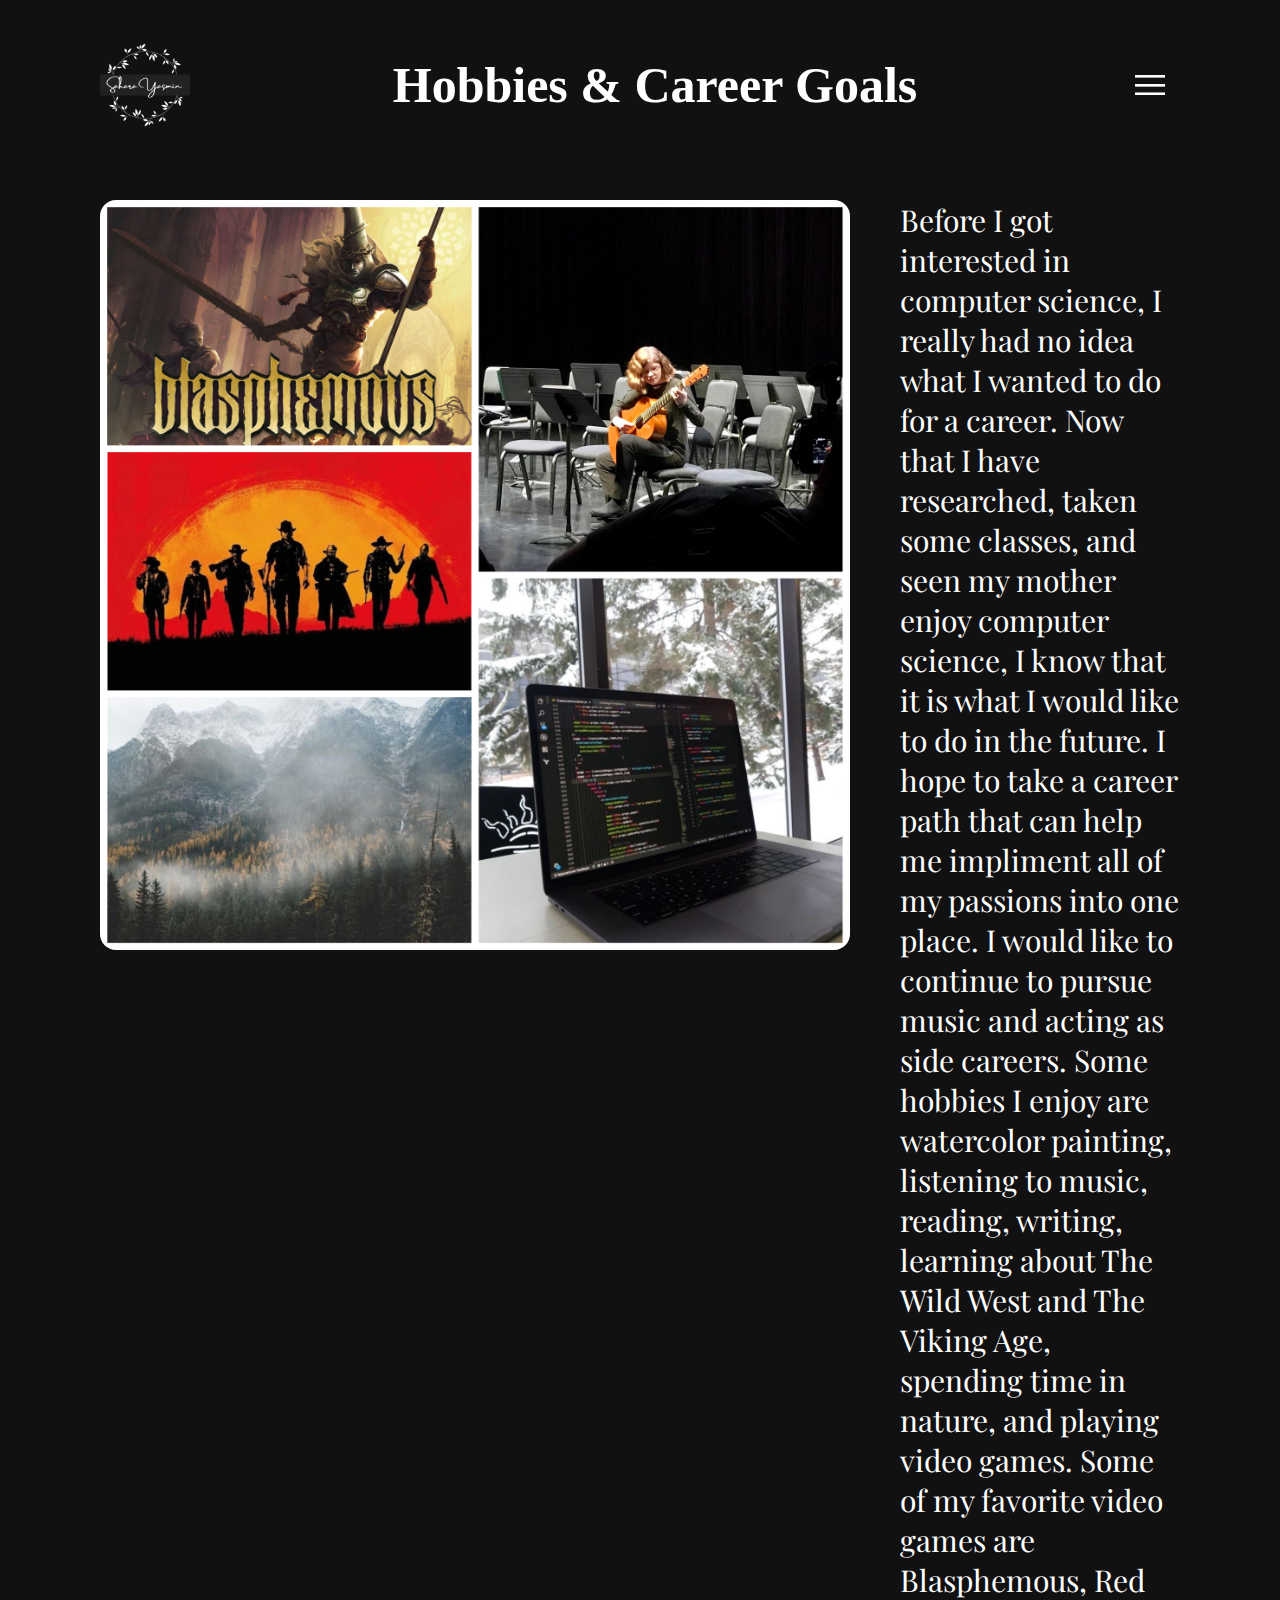
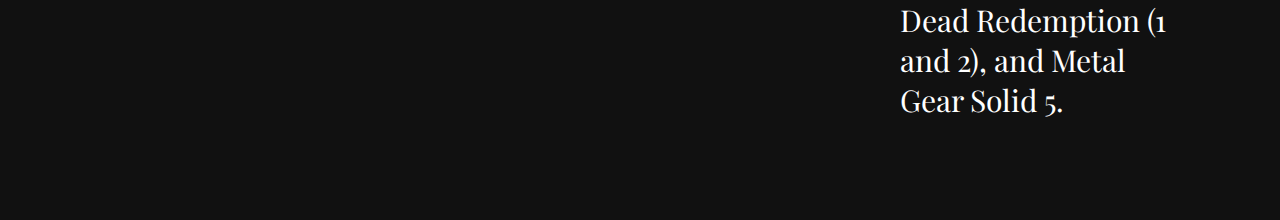
<file: hobbies-&-career-goals.html>
<!DOCTYPE html>
<html lang="en">
<head>
    <meta charset="UTF-8">
    <meta http-equiv="X-UA-Compatible" content="IE=edge">
    <meta name="viewport" content="width=device-width, initial-scale=1.0">
    <title>Hobbies & Career Goals</title>

    <link 
        rel="preconnect" 
        href="https://fonts.googleapis.com"
    />
    <link 
        rel="preconnect" 
        href="https://fonts.gstatic.com" 
        crossorigin
    />
    <link 
        href="https://fonts.googleapis.com/css2?family=Playfair+Display&display=swap"
        rel="stylesheet"
    />

    <link 
        rel="stylesheet"
        href="./styles/common.css"
    />

</head>
    <body>
        <section class="showcase">
            <header>
                <img class="logo" src="./images/Logo.png" alt="Logo">
                <h1>Hobbies & Career Goals</h1>
                <div class="toggle"></div>
            </header>
                <div class="page-container">
                    <img src="./images/collage.jpg" alt="Sahara Yasmin Aguilar Krompel">
                    <p>Before I got interested in computer science, I really had no idea what I wanted to do for a career. Now that I have researched, taken some classes, and seen my mother enjoy computer science, I know that it is what I would like to do in the future. I hope to take a career path that can help me impliment all of my passions into one place. I would like to continue to pursue music and acting as side careers. Some hobbies I enjoy are watercolor painting, listening to music, reading, writing, learning about The Wild West and The Viking Age, spending time in nature, and playing video games. Some of my favorite video games are Blasphemous, Red Dead Redemption (1 and 2), and Metal Gear Solid 5.</p>
                </div>
        </section>

        <div class="menu">
            <div class="links-wrapper">
                <div class="nav-link">
                    <a href="index.html">Home</a>
                </div>
                <div class="nav-link">
                    <a href="about.html">About Me</a>
                </div>
                <div class="nav-link">
                    <a href="hobbies-&-career-goals.html">Hobbies & Career Goals</a>
                </div>
                <div class="nav-link">
                    <a href="student-choice.html">My Music Taste</a>
                </div>
                <div class="nav-link">
                    <a href="internet-questions.html">About The Internet</a>
                </div>
            </div>
        </div>

        <script>
            const menuToggle = document.querySelector('.toggle')
            const showcase = document.querySelector('.showcase')

            menuToggle.addEventListener('click', () => {
                menuToggle.classList.toggle('active')
                showcase.classList.toggle('active')
            })
        </script>
    </body>
</html>
</file>
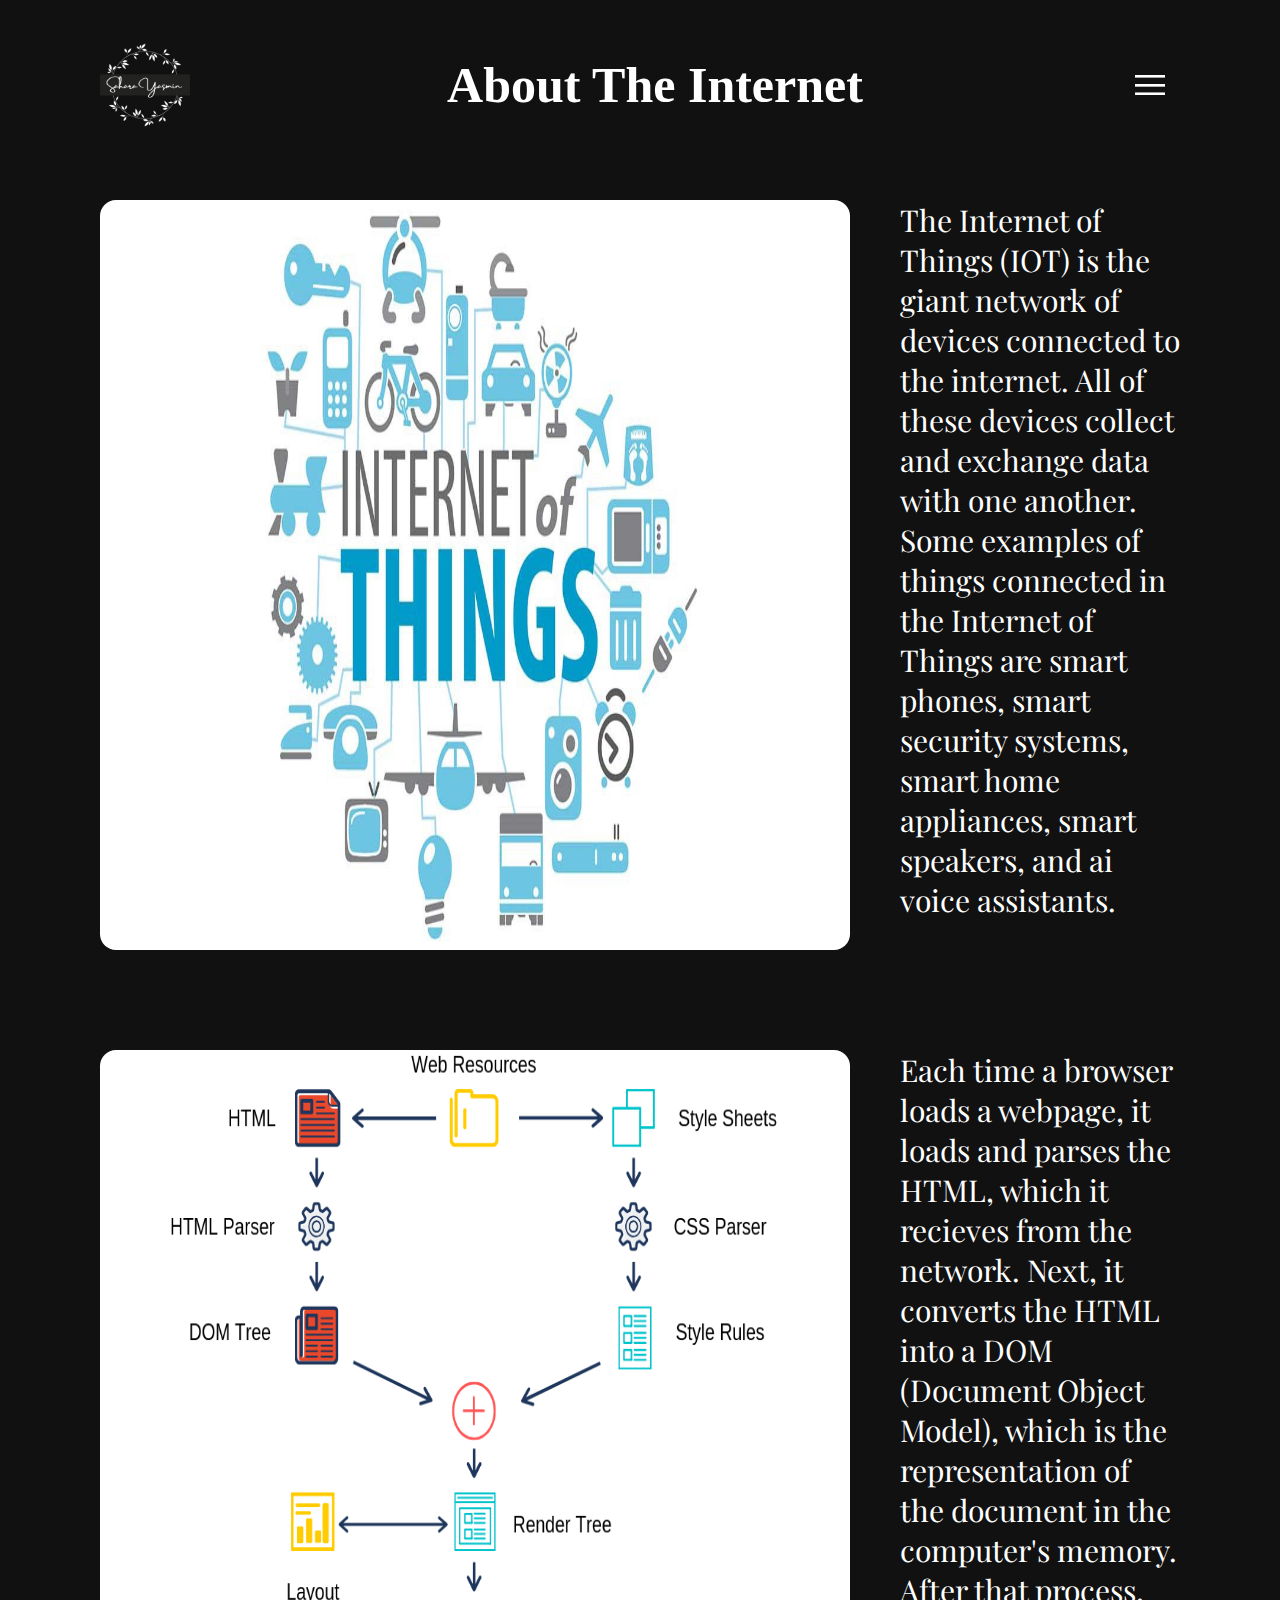
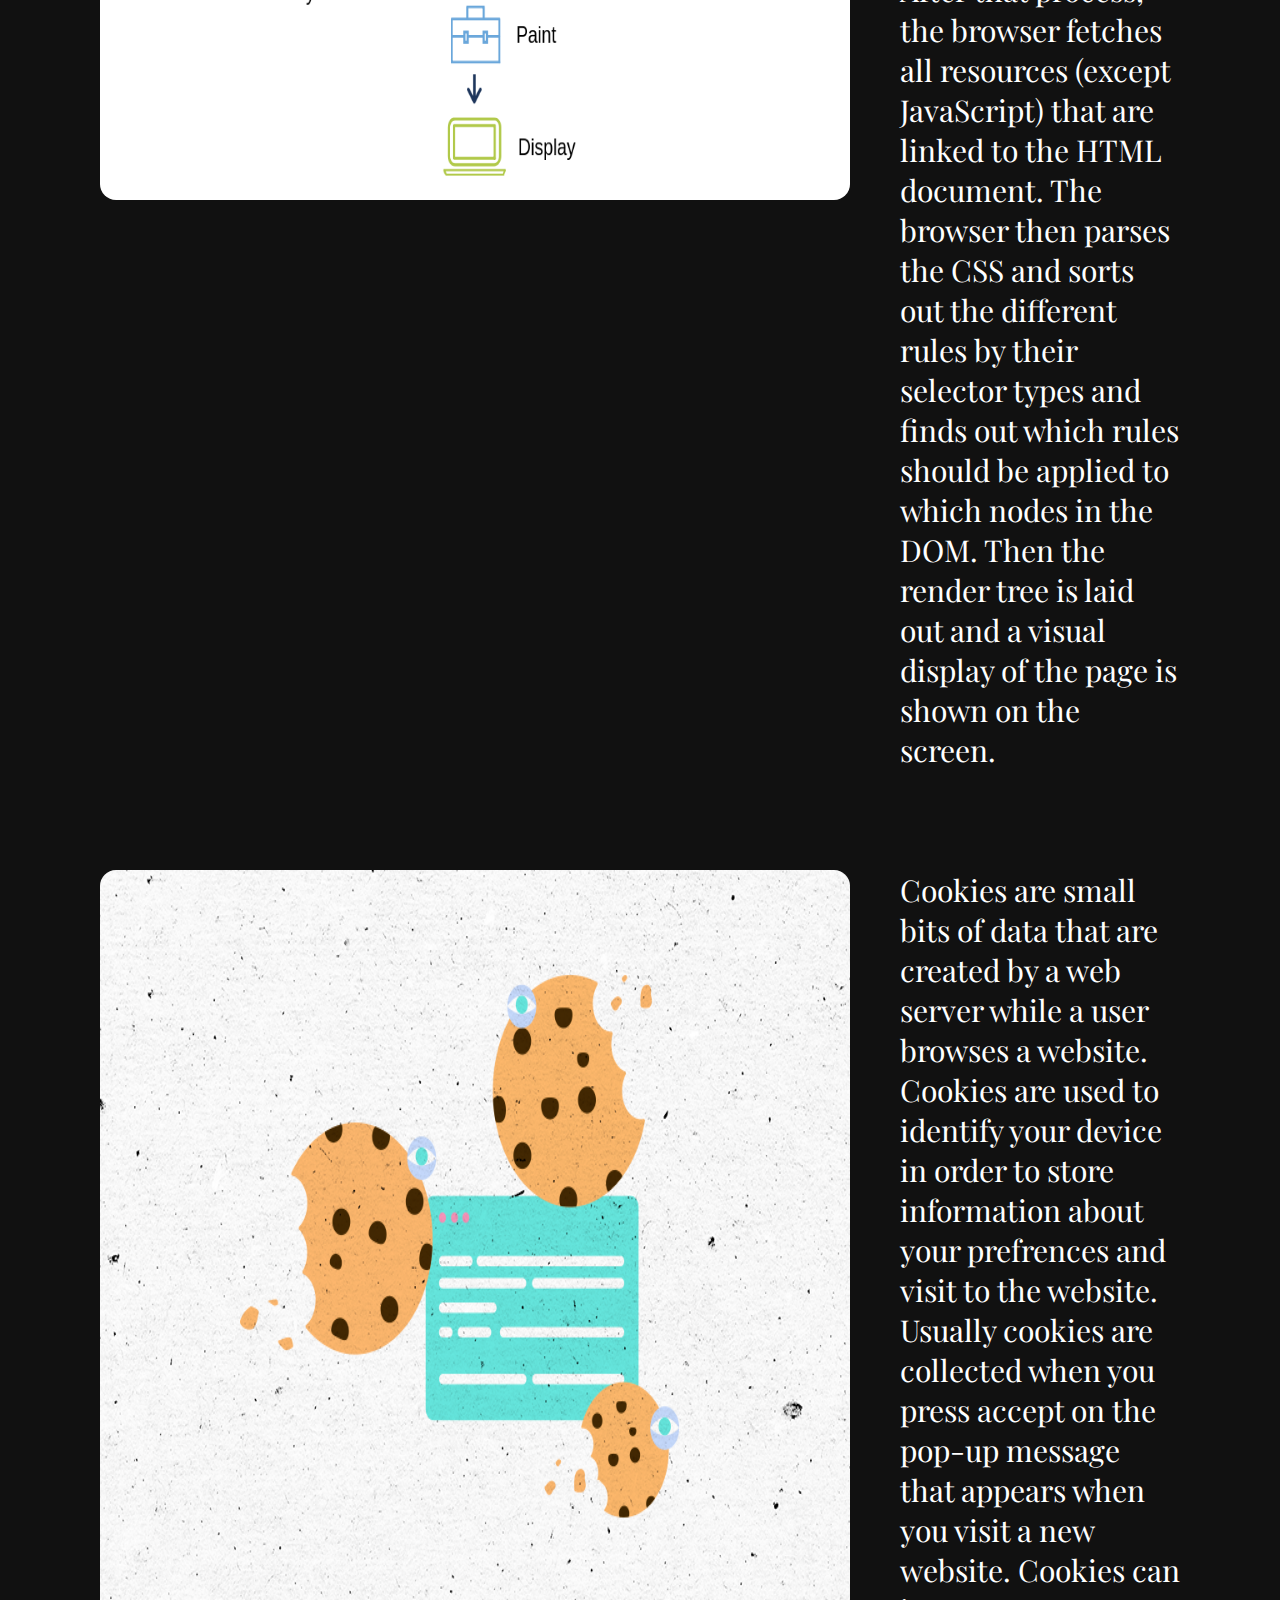
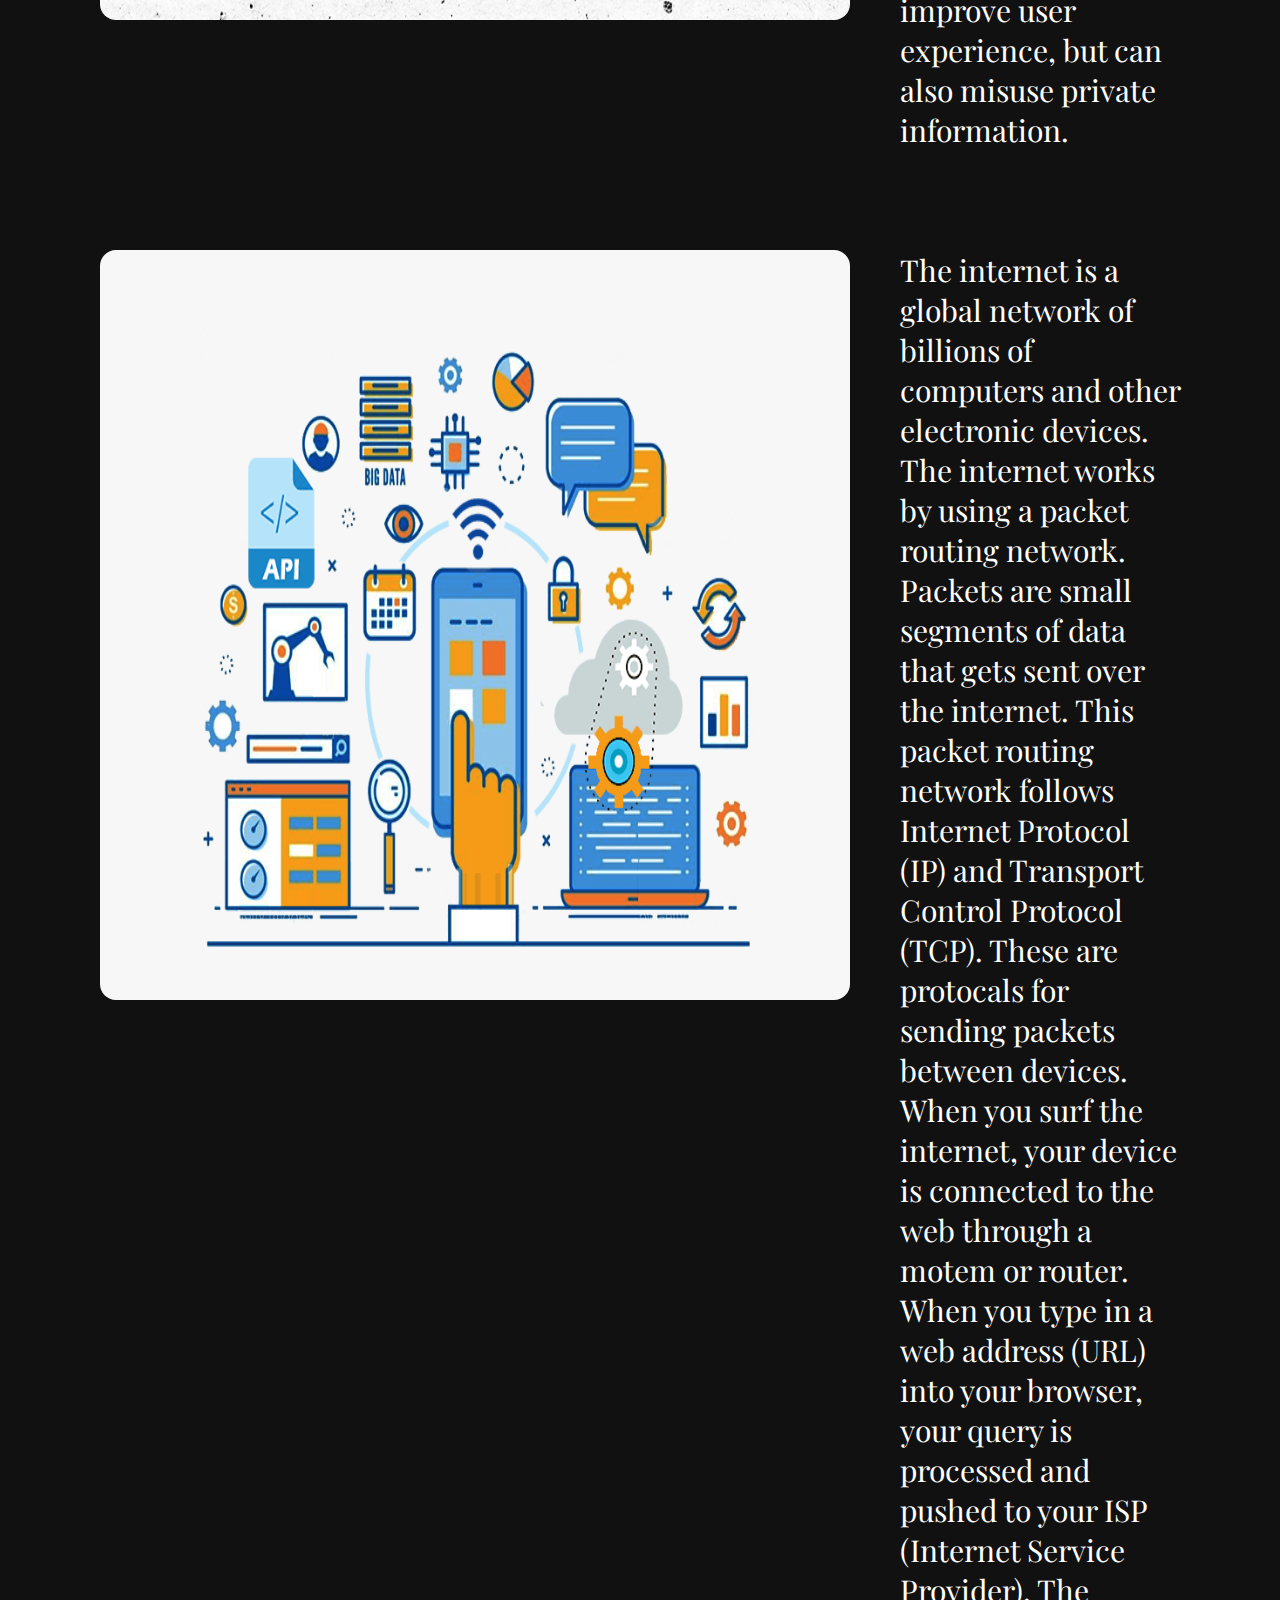
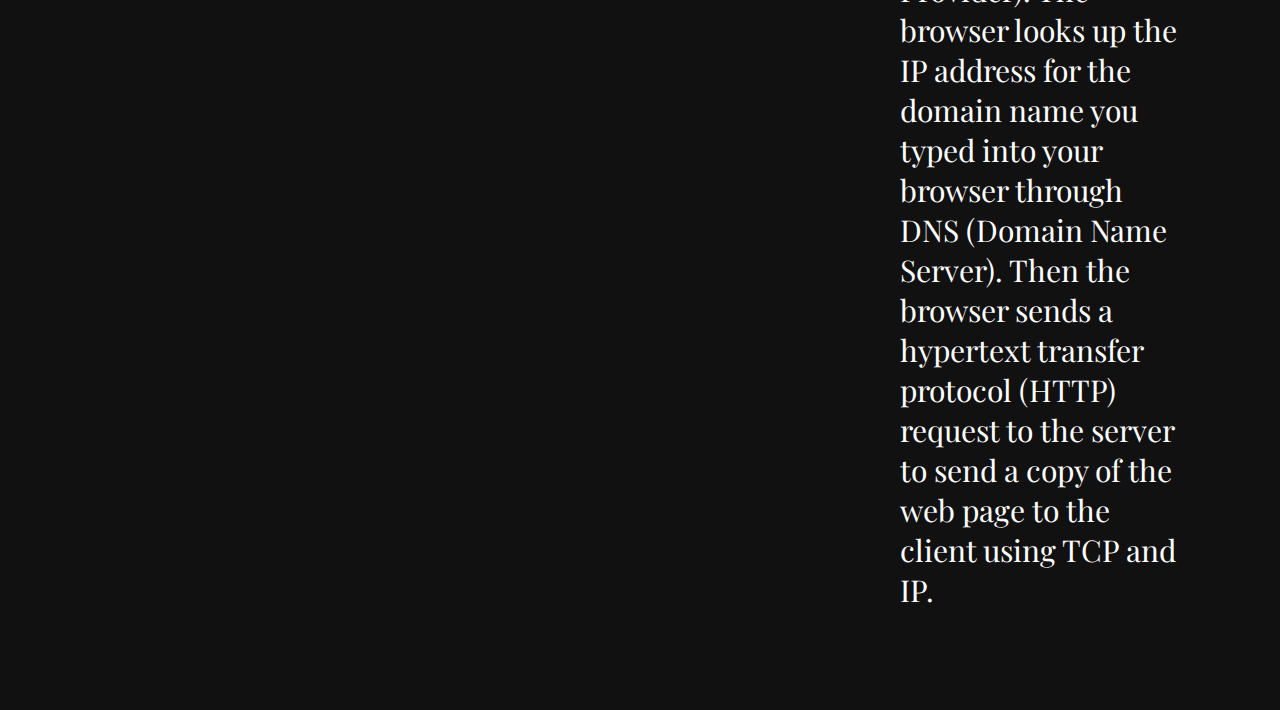
<file: internet-questions.html>
<!DOCTYPE html>
<html lang="en">
<head>
    <meta charset="UTF-8">
    <meta http-equiv="X-UA-Compatible" content="IE=edge">
    <meta name="viewport" content="width=device-width, initial-scale=1.0">
    <title>Internet Questions</title>

    <link 
        rel="preconnect" 
        href="https://fonts.googleapis.com"
    />
    <link 
        rel="preconnect" 
        href="https://fonts.gstatic.com" 
        crossorigin
    />
    <link 
        href="https://fonts.googleapis.com/css2?family=Playfair+Display&display=swap"
        rel="stylesheet"
    />
    
    <link 
        rel="stylesheet"
        href="./styles/common.css"
    />

</head>
    <body>
        <section class="showcase">
            <header>
                <img class="logo" src="./images/Logo.png" alt="Logo">
                <h1>About The Internet</h1>
                <div class="toggle"></div>
            </header>
            <div class="page-container">
                <img src="./images/IOT.jpeg" alt="Internet of Things">
                <p>The Internet of Things (IOT) is the giant network of devices connected to the internet. All of these devices collect and exchange data with one another. Some examples of things connected in the Internet of Things are smart phones, smart security systems, smart home appliances, smart speakers, and ai voice assistants.</p>
            </div>
            <div class="page-container">
                <img src="./images/browser.png" alt="Browser">
                <p>Each time a browser loads a webpage, it loads and parses the HTML, which it recieves from the network. Next, it converts the HTML into a DOM (Document Object Model), which is the representation of the document in the computer's memory. After that process, the browser fetches all resources (except JavaScript) that are linked to the HTML document. The browser then parses the CSS and sorts out the different rules by their selector types and finds out which rules should be applied to which nodes in the DOM. Then the render tree is laid out and a visual display of the page is shown on the screen.</p>
            </div>
            <div class="page-container">
                <img src="./images/cookies.png" alt="Cookies">
                <p>Cookies are small bits of data that are created by a web server while a user browses a website. Cookies are used to identify your device in order to store information about your prefrences and visit to the website. Usually cookies are collected when you press accept on the pop-up message that appears when you visit a new website. Cookies can improve user experience, but can also misuse private information.</p>
            </div>
            <div class="page-container">
                <img src="./images/internet.png" alt="Internet">
                <p>The internet is a global network of billions of computers and other electronic devices. The internet works by using a packet routing network. Packets are small segments of data that gets sent over the internet. This packet routing network follows Internet Protocol (IP) and Transport Control Protocol (TCP). These are protocals for sending packets between devices. When you surf the internet, your device is connected to the web through a motem or router. When you type in a web address (URL) into your browser, your query is processed and pushed to your ISP (Internet Service Provider). The browser looks up the IP address for the domain name you typed into your browser through DNS (Domain Name Server). Then the browser sends a hypertext transfer protocol (HTTP) request to the server to send a copy of the web page to the client using TCP and IP.</p>
            </div>
        </section>

        <div class="menu">
            <div class="links-wrapper">
                <div class="nav-link">
                    <a href="index.html">Home</a>
                </div>
                <div class="nav-link">
                    <a href="about.html">About Me</a>
                </div>
                <div class="nav-link">
                    <a href="hobbies-&-career-goals.html">Hobbies & Career Goals</a>
                </div>
                <div class="nav-link">
                    <a href="student-choice.html">My Music Taste</a>
                </div>
                <div class="nav-link">
                    <a href="internet-questions.html">About The Internet</a>
                </div>
            </div>
        </div>

        <script>
            const menuToggle = document.querySelector('.toggle')
            const showcase = document.querySelector('.showcase')

            menuToggle.addEventListener('click', () => {
                menuToggle.classList.toggle('active')
                showcase.classList.toggle('active')
            })
        </script>
    </body>
</html>
</file>
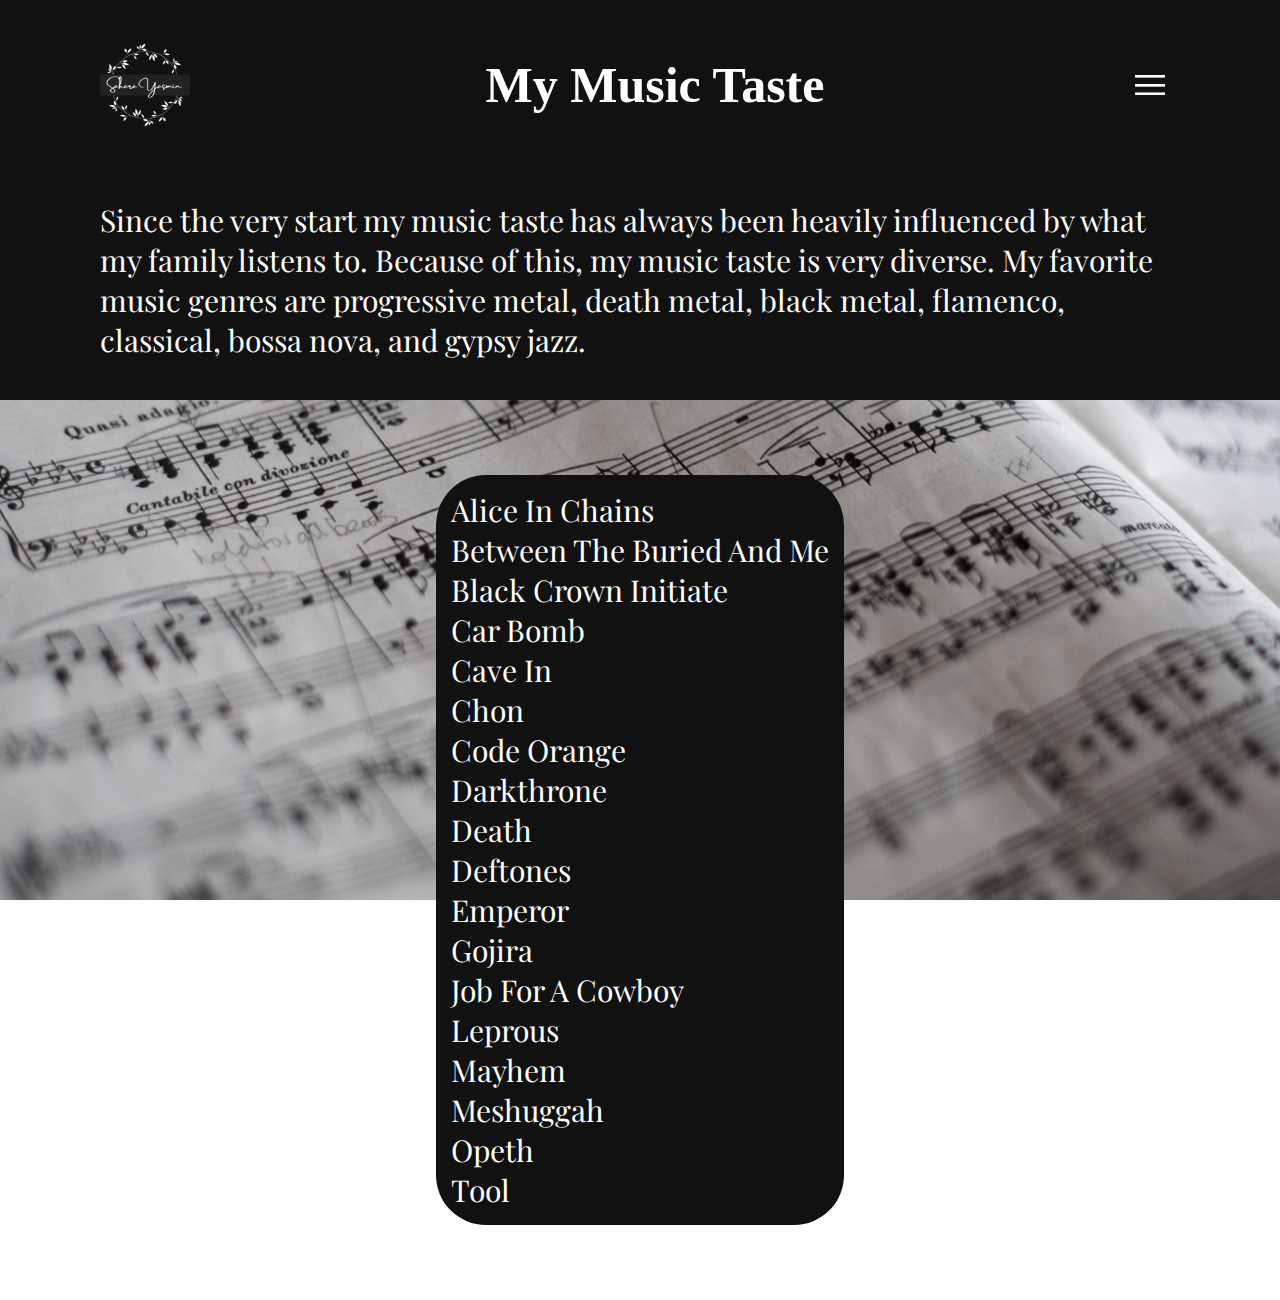
<file: student-choice.html>
<!DOCTYPE html>
<html lang="en">
<head>
    <meta charset="UTF-8">
    <meta http-equiv="X-UA-Compatible" content="IE=edge">
    <meta name="viewport" content="width=device-width, initial-scale=1.0">
    <title>My Music Taste</title>

    <link 
        rel="preconnect" 
        href="https://fonts.googleapis.com"
    />
    <link 
        rel="preconnect" 
        href="https://fonts.gstatic.com" 
        crossorigin
    />
    <link 
        href="https://fonts.googleapis.com/css2?family=Playfair+Display&display=swap"
        rel="stylesheet"
    />
    
    <link 
        rel="stylesheet"
        href="./styles/common.css"
    />
    
</head>
    <body>
        <section class="showcase">
            <header>
                <img class="logo" src="./images/Logo.png" alt="Logo">
                <h1>My Music Taste</h1>
                <div class="toggle"></div>
            </header>
            <div class="page-container">
                <p>Since the very start my music taste has always been heavily influenced by what my family listens to. Because of this, my music taste is very diverse. My favorite music genres are progressive metal, death metal, black metal, flamenco, classical, bossa nova, and gypsy jazz.</p>
                <div class="parallax" style="background-image: url(images/music.jpg);">
                    <div class="textbox">
                        <ul>
                        <div class="band-link">
                                <a href="https://www.youtube.com/watch?v=Nco_kh8xJDs">Alice In Chains</a>
                        </div>
                        <div class="band-link">
                            <a href="https://www.youtube.com/watch?v=dM8WjgRA6o8">Between The Buried And Me</a>
                        </div>
                        <div class="band-link">
                            <a href="https://www.youtube.com/watch?v=VTbLAEchl38">Black Crown Initiate</a>
                        </div>
                        <div class="band-link">
                            <a href="https://www.youtube.com/watch?v=zytdM6pblJg">Car Bomb</a>
                        </div>
                        <div class="band-link">
                            <a href="https://www.youtube.com/watch?v=xYNCY9s2Q3I">Cave In</a>
                        </div>
                        <div class="band-link">
                            <a href="https://www.youtube.com/watch?v=CX3WTWpltbw">Chon</a>
                        </div>
                        <div class="band-link">
                            <a href="https://www.youtube.com/watch?v=9X6A168neHI">Code Orange</a>
                        </div>
                        <div class="band-link">
                            <a href="https://www.youtube.com/watch?v=SxmPTLCT964">Darkthrone</a>
                        </div>
                        <div class="band-link">
                            <a href="https://www.youtube.com/watch?v=_duhhVa-dk8">Death</a>
                        </div>
                        <div class="band-link">
                            <a href="https://www.youtube.com/watch?v=KvknOXGPzCQ">Deftones</a>
                        </div>
                        <div class="band-link">
                            <a href="https://www.youtube.com/watch?v=i14YKs-JUHQ">Emperor</a>
                        </div>
                        <div class="band-link">
                            <a href="https://www.youtube.com/watch?v=H0WyhJseftI">Gojira</a>
                        </div>
                        <div class="band-link">
                            <a href="https://www.youtube.com/watch?v=nOJHbpijw3o">Job For A Cowboy</a>
                        </div>
                        <div class="band-link">
                            <a href="https://www.youtube.com/watch?v=0G9Qd_84YZs">Leprous</a>
                        </div>
                        <div class="band-link">
                            <a href="https://www.youtube.com/watch?v=9emO9qo4FwE">Mayhem</a>
                        </div>
                        <div class="band-link">
                            <a href="https://www.youtube.com/watch?v=zg2076b5Lqc">Meshuggah</a>
                        </div>
                        <div class="band-link">
                            <a href="https://www.youtube.com/watch?v=nKpIwX2P118">Opeth</a>
                        </div>
                        <div class="band-link">
                            <a href="https://www.youtube.com/watch?v=GIuZUCpm9hc">Tool</a>
                        </div>
                    </ul>
                    </div>
                </div>
            </div>
        </section>

        <div class="menu">
            <div class="links-wrapper">
                <div class="nav-link">
                    <a href="index.html">Home</a>
                </div>
                <div class="nav-link">
                    <a href="about.html">About Me</a>
                </div>
                <div class="nav-link">
                    <a href="hobbies-&-career-goals.html">Hobbies & Career Goals</a>
                </div>
                <div class="nav-link">
                    <a href="student-choice.html">My Music Taste</a>
                </div>
                <div class="nav-link">
                    <a href="internet-questions.html">About The Internet</a>
                </div>
            </div>
        </div>

        <script>
            const menuToggle = document.querySelector('.toggle')
            const showcase = document.querySelector('.showcase')

            menuToggle.addEventListener('click', () => {
                menuToggle.classList.toggle('active')
                showcase.classList.toggle('active')
            })
        </script>
    </body>
</html>
</file>
<file: styles/common.css>
* {
    box-sizing: border-box;
    margin: 0;
    padding: 0;
}

/* Navigation Bar Styles */

.showcase {
    position: absolute;
    right: 0;
    width: 100%;
    min-height: 100vh;
    padding: 100px;
    background-color: #111;
    color: #fff;
    z-index: 2;
    transition: 0.5s;
}

.showcase.active {
    right: 300px;
}

.showcase header {
    position: absolute;
    top: 0;
    left: 0;
    width: 100%;
    padding: 40px 100px;
    z-index: 1000;
    display: flex;
    align-items: center;
    justify-content: space-between;
}

.showcase header img {
    width: 90px;
    height: 90px;
    cursor: pointer;
}

.toggle {
    position: relative;
    width: 60px;
    height: 60px;
    background: url('../images/menu.png');
    background-repeat: no-repeat;
    background-size: 30px;
    background-position: center;
    cursor: pointer;
}

.toggle.active {
    background: url('../images/close.png');
    background-repeat: no-repeat;
    background-size: 25px;
    background-position: center;
}

.showcase video {
    position: absolute;
    top: 0;
    left: 0;
    width: 100%;
    height: 100%;
    object-fit: cover;
    opacity: 0.8;
}

.menu {
    position: absolute;
    top: 0;
    right: 0;
    width: 300px;
    height: 100%;
    display: flex;
    align-items: center;
    justify-content: center;
}

.menu > .links-wrapper > .nav-link {
    position: relative;
    list-style: none;
    margin-bottom: 30px;
}

.menu > .links-wrapper > .nav-link a {
    text-decoration: none;
    font-size: 25px;
    font-weight: bold;
    color: #111;
}

.menu > .links-wrapper > .nav-link a:hover {
    color: #cea135;
}

.title {
    position: absolute;
    color: white;
    z-index: 1000;
    width: 100%;
    top: 150px;
    display: flex;
    align-items: center;
    justify-content: center;
}

.logo img {
    max-width: 100%;
    height: auto;
}

h1 {
    font-size: 50px;
}

/* Page Content Styles */

.page-container {
    display: flex;
    padding-top: 100px;
}

.page-container img {
    border-radius: 1em;
    margin-right: 50px;
    height: 750px;
    width: 750px;
    overflow: hidden;
    flex-shrink: 0;
}

.page-container p {
    font-family: 'Playfair Display', serif;
    font-size: 30px;
}

/* Parallax Styles */

.parallax {
    /* background-image: url(../images/otis.jpg); */
    position: absolute;
    height: 100%;
    width: 100%;
    background-attachment: fixed;
    background-position: center;
    background-repeat: no-repeat;
    background-size: cover;
    z-index: 3;
    left: 0px;
    top: 400px;
    display: flex;
    justify-content: space-around;
    align-items: center;
}

.textbox {
    position: relative;
    border-radius: 50px;
    background-color: #111;
    padding: 15px;
    display: flex;
    align-items: center;
}

.textbox a {
    font-family: 'Playfair Display', serif;
    font-size: 30px;
    text-decoration: none;
    color: #fff;
    position: relative;
    list-style: none;
}

.textbox a:hover{
    color: #cea135;
}


@media(max-width: 798px) {
    .showcase, .showcase header {
        padding: 40px;
    }

    .text h2 {
        font-size: 3em;
    }
}
</file>
